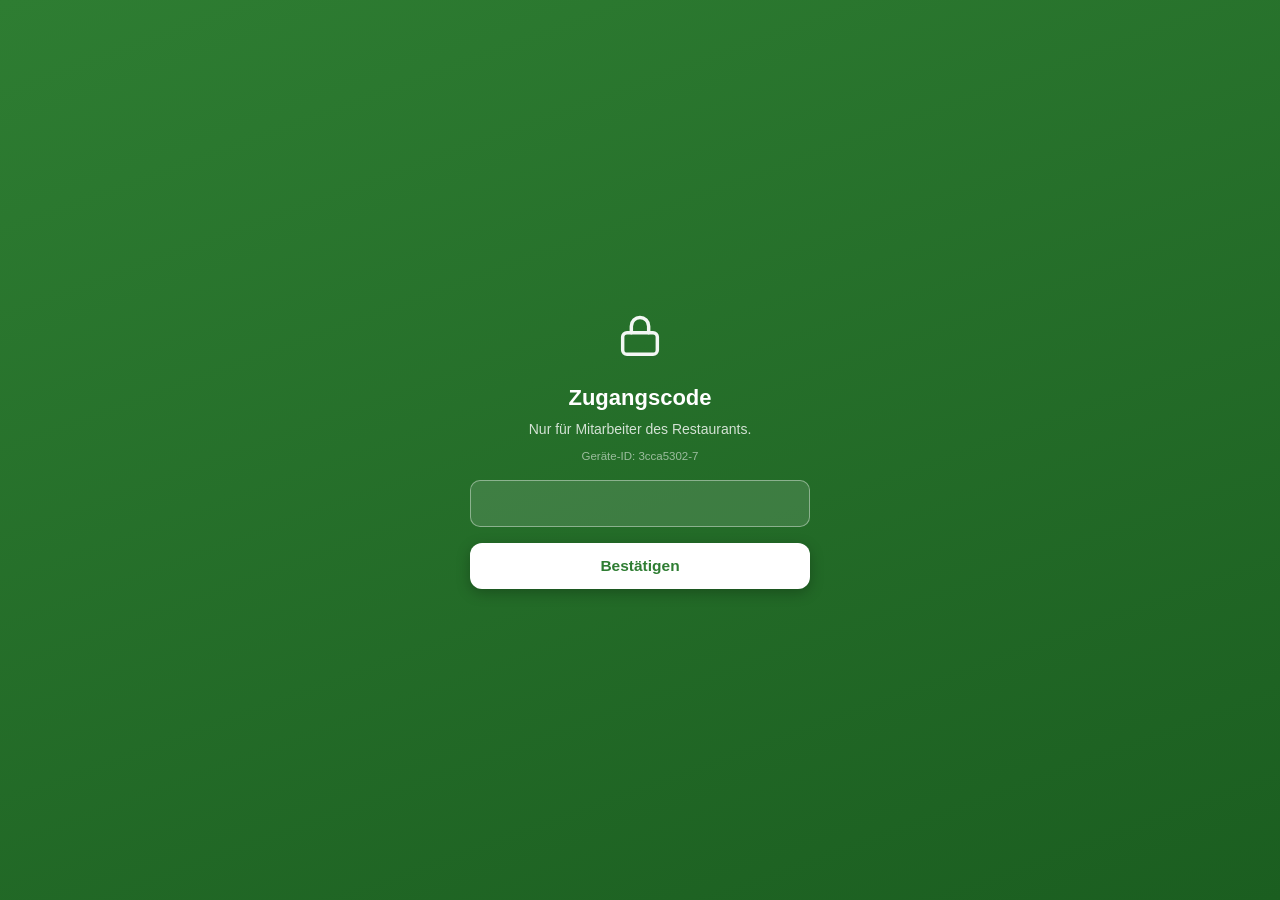
<file: index.html>
<!DOCTYPE html>
<html lang="de">
<head>
<meta charset="UTF-8">
<meta name="viewport" content="width=device-width, initial-scale=1, viewport-fit=cover">
<title>Order List</title>
<meta name="robots" content="noindex, nofollow">

<link rel="manifest" href="manifest.json">
<meta name="theme-color" content="#1b5e20">
<link rel="apple-touch-icon" href="icons/apple-touch-icon.png">
<meta name="apple-mobile-web-app-capable" content="yes">
<meta name="apple-mobile-web-app-status-bar-style" content="black-translucent">
<meta name="apple-mobile-web-app-title" content="Order List">
<meta name="mobile-web-app-capable" content="yes">

<link rel="stylesheet" href="style.css">
</head>
<body>

  <div id="staff-gate" class="gate-overlay">
    <div class="gate-box">
      <svg viewBox="0 0 24 24" fill="none" stroke="currentColor" stroke-width="1.6" stroke-linecap="round" stroke-linejoin="round" class="gate-icon"><rect x="4" y="10" width="16" height="10" rx="2"/><path d="M8 10V7a4 4 0 0 1 8 0v3"/></svg>
      <h2 data-i18n="gateTitle"></h2>
      <p data-i18n="gateSubtitle" class="gate-subtitle"></p>
      <p class="gate-device-id" id="gateDeviceId"></p>
      <input type="password" inputmode="numeric" pattern="[0-9]*" id="staffPinInput" class="field pin-input" maxlength="8" autocomplete="off" onkeydown="onStaffPinKey(event)">
      <div id="staffGateError" class="msg error" style="display:none"></div>
      <button type="button" class="submit-btn" onclick="submitStaffPin(this)" data-i18n="gateEnter"></button>
    </div>
  </div>

  <div id="system-disabled-gate" class="gate-overlay" style="display:none">
    <div class="gate-box">
      <svg viewBox="0 0 24 24" fill="none" stroke="currentColor" stroke-width="1.6" stroke-linecap="round" stroke-linejoin="round" class="gate-icon"><circle cx="12" cy="12" r="9"/><path d="M9 9l6 6M15 9l-6 6"/></svg>
      <h2 data-i18n="disabledTitle"></h2>
      <p data-i18n="disabledSubtitle" class="gate-subtitle"></p>
    </div>
  </div>

  <div class="header-bar">
    <div class="top-row">
      <div class="brand">
        <svg viewBox="0 0 24 24" fill="none" stroke="white" stroke-width="1.8" stroke-linecap="round" stroke-linejoin="round"><circle cx="9" cy="20" r="1.4"/><circle cx="18" cy="20" r="1.4"/><path d="M3 4h2l2.2 12a2 2 0 0 0 2 1.6h7.7a2 2 0 0 0 2-1.6L21 8.5H6.2"/></svg>
        <h1 data-i18n="title"></h1>
      </div>
      <div class="top-actions">
        <div class="lang-switch">
          <button class="icon-btn" onclick="toggleLangMenu()" id="lang-btn" aria-label="Language">
            <svg viewBox="0 0 24 24" fill="none" stroke="currentColor" stroke-width="1.8" stroke-linecap="round" stroke-linejoin="round"><circle cx="12" cy="12" r="9"/><path d="M3 12h18M12 3c2.5 2.5 4 5.7 4 9s-1.5 6.5-4 9c-2.5-2.5-4-5.7-4-9s1.5-6.5 4-9Z"/></svg>
          </button>
          <div id="lang-menu" class="lang-menu" style="display:none">
            <button onclick="setLang('de')" id="btn-de">Deutsch</button>
            <button onclick="setLang('en')" id="btn-en">English</button>
            <button onclick="setLang('it')" id="btn-it">Italiano</button>
          </div>
        </div>
        <button id="devices-btn" class="icon-btn" onclick="openDevicesModal()" style="display:none" aria-label="Devices">
          <svg viewBox="0 0 24 24" fill="none" stroke="currentColor" stroke-width="1.8" stroke-linecap="round" stroke-linejoin="round"><path d="M16 21v-2a4 4 0 0 0-4-4H6a4 4 0 0 0-4 4v2"/><circle cx="9" cy="7" r="4"/><path d="M22 21v-2a4 4 0 0 0-3-3.87"/><path d="M16 3.13a4 4 0 0 1 0 7.75"/></svg>
        </button>
        <button id="chef-btn" class="chef-btn" onclick="onChefButton()">
          <svg viewBox="0 0 24 24" fill="none" stroke="currentColor" stroke-width="1.8" stroke-linecap="round" stroke-linejoin="round"><path d="M8 21h8M9 21v-4h6v4M6.5 8.5A3.5 3.5 0 0 1 10 5a2.5 2.5 0 0 1 4 0 3.5 3.5 0 0 1 3.5 3.5c0 1.6-1 3-2.5 3.4V15h-6v-3.1c-1.5-.4-2.5-1.8-2.5-3.4Z"/></svg>
          <span id="chef-btn-label" data-i18n="chefLogin"></span>
        </button>
      </div>
    </div>
  </div>

  <div id="offline-banner" class="offline-banner" style="display:none" data-i18n="offlineBanner"></div>
  <div id="chef-note-banner" class="chef-note-banner" style="display:none"></div>

  <div class="tabs">
    <button class="tab-btn active" onclick="showTab('catalog')" data-tab="catalog">
      <svg viewBox="0 0 24 24" fill="none" stroke="currentColor" stroke-width="1.8" stroke-linecap="round" stroke-linejoin="round"><path d="M4 6h16M4 12h16M4 18h16"/></svg>
      <span data-i18n="tabCatalog"></span>
    </button>
    <button class="tab-btn" onclick="showTab('basket')" data-tab="basket">
      <svg viewBox="0 0 24 24" fill="none" stroke="currentColor" stroke-width="1.8" stroke-linecap="round" stroke-linejoin="round"><circle cx="9" cy="20" r="1.4"/><circle cx="18" cy="20" r="1.4"/><path d="M3 4h2l2.2 12a2 2 0 0 0 2 1.6h7.7a2 2 0 0 0 2-1.6L21 8.5H6.2"/></svg>
      <span data-i18n="tabBasket"></span>
    </button>
    <button class="tab-btn" onclick="showTab('delivery')" data-tab="delivery">
      <svg viewBox="0 0 24 24" fill="none" stroke="currentColor" stroke-width="1.8" stroke-linecap="round" stroke-linejoin="round"><rect x="1.5" y="7" width="12.5" height="9.5" rx="1"/><path d="M14 10h4l3.5 3.5V16.5h-2"/><circle cx="6" cy="19" r="1.7"/><circle cx="16.5" cy="19" r="1.7"/></svg>
      <span data-i18n="tabDelivery"></span>
    </button>
    <button class="tab-btn" onclick="showTab('calendar')" data-tab="calendar">
      <svg viewBox="0 0 24 24" fill="none" stroke="currentColor" stroke-width="1.8" stroke-linecap="round" stroke-linejoin="round"><rect x="3" y="5" width="18" height="16" rx="2"/><path d="M3 10h18M8 3v4M16 3v4"/></svg>
      <span data-i18n="tabCalendar"></span>
    </button>
    <button class="tab-btn" onclick="showTab('notes')" data-tab="notes">
      <svg viewBox="0 0 24 24" fill="none" stroke="currentColor" stroke-width="1.8" stroke-linecap="round" stroke-linejoin="round"><path d="M5 4h11l3 3v13H5V4Z"/><path d="M16 4v3h3M8 11h8M8 15h5"/></svg>
      <span data-i18n="tabNotes"></span>
    </button>
    <button class="tab-btn" onclick="showTab('report')" data-tab="report">
      <svg viewBox="0 0 24 24" fill="none" stroke="currentColor" stroke-width="1.8" stroke-linecap="round" stroke-linejoin="round"><path d="M4 20V10M11 20V4M18 20v-7"/></svg>
      <span data-i18n="tabReport"></span>
    </button>
    <button class="tab-btn" onclick="showTab('documents')" data-tab="documents">
      <svg viewBox="0 0 24 24" fill="none" stroke="currentColor" stroke-width="1.8" stroke-linecap="round" stroke-linejoin="round"><path d="M14 2H6a2 2 0 0 0-2 2v16a2 2 0 0 0 2 2h12a2 2 0 0 0 2-2V8Z"/><path d="M14 2v6h6"/></svg>
      <span data-i18n="tabDocuments"></span>
    </button>
  </div>

  <!-- CATALOG -->
  <div id="view-catalog" class="view">
    <input type="text" id="employeeName" class="employee-input">
    <div id="loading-products" data-i18n="loading"></div>
    <div class="search-wrap">
      <svg class="search-icon" viewBox="0 0 24 24" fill="none" stroke="currentColor" stroke-width="2" stroke-linecap="round" stroke-linejoin="round"><circle cx="11" cy="11" r="7"/><path d="m21 21-4.3-4.3"/></svg>
      <input type="text" id="catalogSearch" class="search-input" oninput="renderCatalog()" data-i18n-placeholder="searchPlaceholder">
    </div>
    <div class="card" id="catalogCard">
      <div class="chef-only-inline" id="manageProductsRow" style="display:none">
        <span data-i18n="manageProducts"></span>
        <button class="plus-btn" onclick="toggleAddProduct()" aria-label="+">
          <svg viewBox="0 0 24 24" fill="none" stroke="currentColor" stroke-width="2.2" stroke-linecap="round" stroke-linejoin="round"><path d="M12 5v14M5 12h14"/></svg>
        </button>
      </div>
      <div id="catalogList"></div>
    </div>
    <button class="submit-btn" onclick="submitToBasket(this)">
      <svg viewBox="0 0 24 24" fill="none" stroke="currentColor" stroke-width="2" stroke-linecap="round" stroke-linejoin="round"><path d="M6 8h12l-1 12H7L6 8ZM9 8a3 3 0 0 1 6 0"/></svg>
      <span data-i18n="addToBasket"></span>
    </button>
    <div id="catalogMessage" class="msg"></div>

    <div id="addProductBox" class="chef-only-box" style="display:none">
      <h3>
        <svg viewBox="0 0 24 24" fill="none" stroke="currentColor" stroke-width="1.8" stroke-linecap="round" stroke-linejoin="round"><path d="M12 5v14M5 12h14"/></svg>
        <span data-i18n="addProductTitle"></span>
      </h3>
      <input type="text" id="newProdDe" data-i18n-placeholder="nameDe" class="field">
      <input type="text" id="newProdEn" data-i18n-placeholder="nameEn" class="field">
      <input type="text" id="newProdIt" data-i18n-placeholder="nameIt" class="field">
      <select id="newProdUnit" class="field" onchange="onUnitSelectChange()"></select>
      <input type="text" id="newProdUnitCustom" data-i18n-placeholder="unit" class="field" style="display:none">
      <select id="newProdCategory" class="field" onchange="onCategorySelectChange()"></select>
      <input type="text" id="newProdCategoryCustom" data-i18n-placeholder="newCategoryName" class="field" style="display:none">
      <div id="newProdIconPicker" class="icon-picker" style="display:none"></div>
      <input type="number" step="0.01" min="0" id="newProdPrice" data-i18n-placeholder="price" class="field">
      <input type="text" id="newProdSupplier" data-i18n-placeholder="supplier" class="field">
      <button class="submit-btn secondary-btn" onclick="submitProduct(this)"><span data-i18n="addProductBtn"></span></button>
      <div id="addProductMessage" class="msg"></div>
    </div>
  </div>

  <!-- BASKET -->
  <div id="view-basket" class="view" style="display:none">
    <div class="card">
      <div id="basketList"></div>
      <div id="basketTotal" class="report-total basket-total" style="display:none">
        <span class="label" data-i18n="basketTotal"></span>
        <span class="value" id="basketTotalValue"></span>
      </div>
    </div>
    <button id="finalizeBtn" class="submit-btn chef-only-box" style="display:none" onclick="finalizeOrder(this)">
      <svg viewBox="0 0 24 24" fill="none" stroke="currentColor" stroke-width="2" stroke-linecap="round" stroke-linejoin="round"><path d="M20 6 9 17l-5-5"/></svg>
      <span data-i18n="finalizeBtn"></span>
    </button>
    <div id="basketMessage" class="msg"></div>
  </div>

  <!-- DELIVERY -->
  <div id="view-delivery" class="view" style="display:none">
    <h3 id="deliveryDateLabel"></h3>
    <button type="button" class="submit-btn bulk-arrive-btn" onclick="setAllStatus('deliveryList', this)">
      <svg viewBox="0 0 24 24" fill="none" stroke="currentColor" stroke-width="2" stroke-linecap="round" stroke-linejoin="round"><path d="M20 6 9 17l-5-5"/></svg>
      <span data-i18n="markAllArrived"></span>
    </button>
    <div class="card"><div id="deliveryList"></div></div>
  </div>

  <!-- CALENDAR -->
  <div id="view-calendar" class="view" style="display:none">
    <input type="date" id="calendarDate" class="field" onchange="loadCalendarDate()">
    <button type="button" class="submit-btn bulk-arrive-btn" onclick="setAllStatus('calendarList', this)">
      <svg viewBox="0 0 24 24" fill="none" stroke="currentColor" stroke-width="2" stroke-linecap="round" stroke-linejoin="round"><path d="M20 6 9 17l-5-5"/></svg>
      <span data-i18n="markAllArrived"></span>
    </button>
    <div class="card"><div id="calendarList"></div></div>
  </div>

  <!-- NOTES -->
  <div id="view-notes" class="view" style="display:none">
    <textarea id="noteText" class="field" rows="2" data-i18n-placeholder="notePlaceholder"></textarea>
    <input type="date" id="noteDate" class="field">
    <label class="chef-only-box" id="chefNoteLabelWrap" style="display:none">
      <input type="checkbox" id="noteIsChef"> <span data-i18n="markChefNote"></span>
    </label>
    <button class="submit-btn" onclick="submitNote(this)">
      <svg viewBox="0 0 24 24" fill="none" stroke="currentColor" stroke-width="2" stroke-linecap="round" stroke-linejoin="round"><path d="M12 5v14M5 12h14"/></svg>
      <span data-i18n="addNoteBtn"></span>
    </button>
    <div class="card"><div id="notesList"></div></div>
  </div>

  <!-- REPORT -->
  <div id="view-report" class="view" style="display:none">
    <div class="report-toolbar">
      <input type="month" id="reportMonth" class="field" onchange="loadReport()">
      <button class="icon-btn dark" onclick="window.print()" aria-label="Print">
        <svg viewBox="0 0 24 24" fill="none" stroke="currentColor" stroke-width="1.8" stroke-linecap="round" stroke-linejoin="round"><path d="M6 9V3h12v6M6 18H4a1 1 0 0 1-1-1v-5a1 1 0 0 1 1-1h16a1 1 0 0 1 1 1v5a1 1 0 0 1-1 1h-2M6 14h12v7H6v-7Z"/></svg>
      </button>
    </div>
    <div class="card" id="reportPrintArea">
      <div id="reportSummary"></div>
      <div id="reportProducts"></div>
      <div id="reportExpenses"></div>
    </div>

    <div id="reportShareRow" class="chef-only-inline" style="display:none">
      <span data-i18n="saveAndSend"></span>
      <div class="row-actions">
        <button class="plus-btn" onclick="exportReportToDocs()" aria-label="save">
          <svg viewBox="0 0 24 24" fill="none" stroke="currentColor" stroke-width="2" stroke-linecap="round" stroke-linejoin="round"><path d="M14 2H6a2 2 0 0 0-2 2v16a2 2 0 0 0 2 2h12a2 2 0 0 0 2-2V8Z"/><path d="M14 2v6h6"/></svg>
        </button>
        <button class="plus-btn" onclick="toggleEmailReport()" aria-label="email">
          <svg viewBox="0 0 24 24" fill="none" stroke="currentColor" stroke-width="2" stroke-linecap="round" stroke-linejoin="round"><path d="M4 6h16v12H4z"/><path d="m4 7 8 6 8-6"/></svg>
        </button>
      </div>
    </div>
    <div id="emailReportBox" class="chef-only-box" style="display:none">
      <input type="email" id="reportEmailTo" data-i18n-placeholder="accountantEmail" class="field">
      <button class="submit-btn secondary-btn" onclick="submitEmailReport(this)" data-i18n="sendEmailBtn"></button>
      <div id="emailReportMessage" class="msg"></div>
    </div>
    <div id="reportShareLinks" style="display:none"></div>

    <div id="addExpenseRow" class="chef-only-inline" style="display:none">
      <span data-i18n="manageExpenses"></span>
      <button class="plus-btn" onclick="toggleAddExpense()" aria-label="+">
        <svg viewBox="0 0 24 24" fill="none" stroke="currentColor" stroke-width="2.2" stroke-linecap="round" stroke-linejoin="round"><path d="M12 5v14M5 12h14"/></svg>
      </button>
    </div>
    <div id="addExpenseBox" class="chef-only-box" style="display:none">
      <input type="text" id="newExpenseDesc" data-i18n-placeholder="expenseDesc" class="field">
      <input type="number" step="0.01" min="0" id="newExpenseAmount" data-i18n-placeholder="expenseAmount" class="field">
      <input type="date" id="newExpenseDate" class="field">
      <button class="submit-btn secondary-btn" onclick="submitExpense(this)" data-i18n="addExpenseBtn"></button>
      <div id="addExpenseMessage" class="msg"></div>
    </div>
  </div>

  <!-- DOCUMENTS -->
  <div id="view-documents" class="view" style="display:none">
    <div class="card" id="monthlyReportsCard" style="display:none">
      <div class="report-section-title" data-i18n="monthlyReports"></div>
      <div id="monthlyReportsList"></div>
    </div>

    <div class="card">
      <div class="report-section-title" data-i18n="uploadDocTitle"></div>
      <input type="text" id="docDescription" data-i18n-placeholder="docDescription" class="field">
      <input type="date" id="docDate" class="field">
      <label class="upload-label" for="docFileInput">
        <svg viewBox="0 0 24 24" fill="none" stroke="currentColor" stroke-width="1.8" stroke-linecap="round" stroke-linejoin="round"><path d="M4 15v4a2 2 0 0 0 2 2h12a2 2 0 0 0 2-2v-4M7 9l5-5 5 5M12 4v13"/></svg>
        <span id="docFileLabel" data-i18n="chooseOrPhoto"></span>
      </label>
      <input type="file" id="docFileInput" accept="image/*" capture="environment" style="display:none" onchange="onDocFileChosen()">
      <button class="submit-btn" onclick="submitDocument(this)">
        <svg viewBox="0 0 24 24" fill="none" stroke="currentColor" stroke-width="2" stroke-linecap="round" stroke-linejoin="round"><path d="M12 5v14M5 12h14"/></svg>
        <span data-i18n="uploadBtn"></span>
      </button>
      <div id="docMessage" class="msg"></div>
    </div>

    <div class="card"><div id="documentsList"></div></div>
  </div>

  <div id="confirm-modal" class="modal-overlay" style="display:none" onclick="if(event.target===this) closeConfirmModal()">
    <div class="modal-box">
      <h3><span id="confirmModalText"></span></h3>
      <div class="modal-actions">
        <button type="button" class="submit-btn secondary-btn" onclick="closeConfirmModal()" data-i18n="cancelBtn"></button>
        <button type="button" class="submit-btn" onclick="confirmModalYes()" data-i18n="confirmBtn"></button>
      </div>
    </div>
  </div>

  <div id="devices-modal" class="modal-overlay" style="display:none" onclick="if(event.target===this) closeDevicesModal()">
    <div class="modal-box devices-modal-box">
      <h3>
        <svg viewBox="0 0 24 24" fill="none" stroke="currentColor" stroke-width="1.8" stroke-linecap="round" stroke-linejoin="round"><path d="M16 21v-2a4 4 0 0 0-4-4H6a4 4 0 0 0-4 4v2"/><circle cx="9" cy="7" r="4"/><path d="M22 21v-2a4 4 0 0 0-3-3.87"/><path d="M16 3.13a4 4 0 0 1 0 7.75"/></svg>
        <span data-i18n="totalDevices"></span>
      </h3>
      <div id="accessLogSummary" style="width:100%"></div>
      <div id="accessLogList" class="devices-modal-list" style="width:100%"></div>
      <div class="modal-actions">
        <button type="button" class="submit-btn secondary-btn" onclick="closeDevicesModal()" data-i18n="cancelBtn"></button>
      </div>
    </div>
  </div>

  <div id="chef-pin-modal" class="modal-overlay" style="display:none" onclick="if(event.target===this) closeChefPinModal()">
    <div class="modal-box">
      <h3>
        <svg viewBox="0 0 24 24" fill="none" stroke="currentColor" stroke-width="1.8" stroke-linecap="round" stroke-linejoin="round"><path d="M8 21h8M9 21v-4h6v4M6.5 8.5A3.5 3.5 0 0 1 10 5a2.5 2.5 0 0 1 4 0 3.5 3.5 0 0 1 3.5 3.5c0 1.6-1 3-2.5 3.4V15h-6v-3.1c-1.5-.4-2.5-1.8-2.5-3.4Z"/></svg>
        <span data-i18n="chefPinPrompt"></span>
      </h3>
      <input type="password" inputmode="numeric" pattern="[0-9]*" id="chefPinInput" class="field pin-input" maxlength="8" autocomplete="off" onkeydown="onChefPinKey(event)">
      <div id="chefPinError" class="msg error" style="display:none"></div>
      <div class="modal-actions">
        <button type="button" class="submit-btn secondary-btn" onclick="closeChefPinModal()" data-i18n="cancelBtn"></button>
        <button type="button" class="submit-btn" onclick="confirmChefPin(this)" data-i18n="confirmBtn"></button>
      </div>
    </div>
  </div>

<script src="app.js"></script>
</body>
</html>
</file>
<file: style.css>
:root {
  --bg-page: #ece7d8;
  --bg-grad-1: #eef2e6;
  --bg-grad-2: #f6f3ea;
  --text: #2b241c;
  --text-muted: #7a7160;
  --text-muted-2: #9a9384;
  --card-bg: #ffffff;
  --card-shadow: rgba(43,36,28,.06);
  --border: #e2ddcf;
  --border-light: #f1ede3;
  --header-grad-1: #2e7d32;
  --header-grad-2: #1b5e20;
  --accent: #2e7d32;
  --accent-dark: #1b5e20;
  --accent-active: #245e27;
  --accent-soft-bg: #e8f5e9;
  --accent-soft-border: #a5d6a7;
  --tabs-bg: #e9e4d6;
  --chef-bg: #fdf6e3;
  --chef-border: #e0c66b;
  --chef-text: #8a6d00;
  --danger-bg: #fdecea;
  --danger: #c1392b;
  --pill-bg: #f1ede3;
  --gold: #ffca28;
  --gold-text: #4a3600;
  --secondary: #8d6e63;
  --cat-vegetables: #2e7d32;
  --cat-dairy: #1976d2;
  --cat-meat: #b8442c;
  --cat-drinks: #d99a00;
  --cat-other: #78716c;
  --cat-vegetables-bg: rgba(46,125,50,.1);
  --cat-dairy-bg: rgba(25,118,210,.1);
  --cat-meat-bg: rgba(184,68,44,.1);
  --cat-drinks-bg: rgba(217,154,0,.12);
  --cat-other-bg: rgba(120,113,108,.1);
  --cat-badge-bg: rgba(0,0,0,.05);
  --modal-overlay: rgba(20,16,10,.55);
}

@media (prefers-color-scheme: dark) {
  :root {
    --bg-page: #12160f;
    --bg-grad-1: #161c12;
    --bg-grad-2: #1a2016;
    --text: #ece7d8;
    --text-muted: #b7b09e;
    --text-muted-2: #8c8674;
    --card-bg: #1d2318;
    --card-shadow: rgba(0,0,0,.35);
    --border: #38452e;
    --border-light: #2a331f;
    --header-grad-1: #2e7d32;
    --header-grad-2: #123a15;
    --accent: #6fcf73;
    --accent-dark: #4caf50;
    --accent-active: #56a459;
    --accent-soft-bg: #223a21;
    --accent-soft-border: #3f6b41;
    --tabs-bg: #1c2216;
    --chef-bg: #2c2510;
    --chef-border: #5c4d1a;
    --chef-text: #f0d98a;
    --danger-bg: #3a201d;
    --danger: #ef7a6e;
    --pill-bg: #232a1c;
    --gold: #ffca28;
    --gold-text: #3a2900;
    --secondary: #a1887f;
    --cat-vegetables: #6fcf73;
    --cat-dairy: #64b5f6;
    --cat-meat: #ff8a65;
    --cat-drinks: #ffca28;
    --cat-other: #b0aa9c;
    --cat-vegetables-bg: rgba(111,207,115,.1);
    --cat-dairy-bg: rgba(100,181,246,.1);
    --cat-meat-bg: rgba(255,138,101,.1);
    --cat-drinks-bg: rgba(255,202,40,.12);
    --cat-other-bg: rgba(176,170,156,.1);
    --cat-badge-bg: rgba(255,255,255,.08);
    --modal-overlay: rgba(0,0,0,.65);
  }
}

* { box-sizing: border-box; }
html { background: var(--bg-page); }
body {
  font-family: -apple-system, 'Segoe UI', Roboto, Arial, sans-serif;
  max-width: 480px;
  margin: 0 auto;
  padding: 0 16px 24px;
  padding-top: env(safe-area-inset-top, 0);
  color: var(--text);
  background:
    radial-gradient(circle at 8px 8px, rgba(46,125,50,.08) 1.5px, transparent 1.5px),
    linear-gradient(180deg, var(--bg-grad-1) 0, var(--bg-grad-2) 260px, var(--bg-grad-2) 100%);
  background-size: 28px 28px, 100% 100%;
  background-attachment: local, local;
  min-height: 100vh;
}

.header-bar {
  margin: 0 -16px 12px; padding: 18px 16px 44px;
  background: linear-gradient(135deg, var(--header-grad-1), var(--header-grad-2));
  color: white; border-radius: 0 0 22px 22px;
  position: relative;
}
.top-row { display: flex; align-items: center; justify-content: space-between; gap: 8px; }
.brand { display: flex; align-items: center; gap: 10px; }
.brand svg { width: 30px; height: 30px; flex-shrink: 0; }
h1 { font-size: 21px; margin: 0; font-weight: 800; letter-spacing: -.01em; }

.top-actions { display: flex; align-items: center; gap: 8px; position: relative; }

.chef-btn {
  display: flex; align-items: center; gap: 6px;
  padding: 8px 13px; border: 1.5px solid rgba(255,255,255,.55); border-radius: 20px;
  background: rgba(255,255,255,.12); color: white; font-size: 13px; font-weight: 600; white-space: nowrap;
}
.chef-btn svg { width: 18px; height: 18px; }
.chef-btn.active { background: var(--gold); color: var(--gold-text); border-color: var(--gold); }

.icon-btn {
  width: 40px; height: 40px; border-radius: 50%; border: 1.5px solid rgba(255,255,255,.55);
  background: rgba(255,255,255,.12); color: white; display: flex; align-items: center; justify-content: center;
}
.icon-btn svg { width: 21px; height: 21px; }

.lang-switch { position: relative; }
.lang-menu {
  position: absolute; top: 42px; left: 0; background: var(--card-bg); border-radius: 12px;
  box-shadow: 0 6px 20px rgba(0,0,0,.25); padding: 6px; z-index: 10; min-width: 130px;
}
.lang-menu button {
  display: block; width: 100%; text-align: left; padding: 9px 12px; border-radius: 8px;
  border: none; background: none; color: var(--text); font-size: 13.5px; font-weight: 600;
}
.lang-menu button.active { background: var(--accent-soft-bg); color: var(--accent-dark); }

.offline-banner {
  background: #fff3cd; color: #7a5b00; padding: 9px 12px; border-radius: 10px;
  font-size: 13px; text-align: center; margin: -30px 0 10px; box-shadow: 0 2px 8px rgba(0,0,0,.15);
  position: relative; z-index: 2;
}

.chef-note-banner {
  background: var(--chef-bg); border: 1px solid var(--chef-border); border-left: 4px solid #d9a900;
  border-radius: 10px; padding: 11px 13px; margin: -26px 0 14px; font-size: 13.5px;
  box-shadow: 0 3px 10px rgba(0,0,0,.12); position: relative; z-index: 2; color: var(--text);
}
.chef-note-banner .label { font-weight: 700; color: var(--chef-text); font-size: 11.5px; display: flex; align-items: center; gap: 5px; margin-bottom: 3px; }
.chef-note-banner .label svg { width: 14px; height: 14px; }

.tabs { display: flex; gap: 4px; margin: 4px 0 16px; background: var(--tabs-bg); border-radius: 14px; padding: 4px; }
.tab-btn {
  flex: 1; display: flex; flex-direction: column; align-items: center; gap: 3px;
  padding: 9px 2px; border: none; background: none; color: var(--text-muted); border-radius: 10px; font-size: 10.5px; font-weight: 600;
}
.tab-btn svg { width: 24px; height: 24px; opacity: .8; transition: opacity .15s ease; }
.tab-btn.active svg { opacity: 1; }
/* Icons always carry their tab's color, even when inactive - only the label
   text and background switch on .active, so the bar reads colorful at rest. */
.tab-btn[data-tab="catalog"] svg { color: var(--cat-vegetables); }
.tab-btn[data-tab="basket"] svg { color: #c77c00; }
.tab-btn[data-tab="delivery"] svg { color: var(--cat-dairy); }
.tab-btn[data-tab="calendar"] svg { color: #a074e8; }
.tab-btn[data-tab="notes"] svg { color: var(--cat-meat); }
.tab-btn[data-tab="report"] svg { color: #26a69a; }
.tab-btn[data-tab="documents"] svg { color: var(--secondary); }

.tab-btn.active { background: var(--card-bg); color: var(--cat-vegetables); box-shadow: 0 2px 6px rgba(0,0,0,.1); }
.tab-btn[data-tab="basket"].active { color: #c77c00; }
.tab-btn[data-tab="delivery"].active { color: var(--cat-dairy); }
.tab-btn[data-tab="calendar"].active { color: #a074e8; }
.tab-btn[data-tab="notes"].active { color: var(--cat-meat); }
.tab-btn[data-tab="report"].active { color: #26a69a; }
.tab-btn[data-tab="documents"].active { color: var(--secondary); }

.view { padding-top: 2px; }

.card {
  background: var(--card-bg); border-radius: 14px; box-shadow: 0 2px 10px var(--card-shadow);
  padding: 4px 14px; margin-bottom: 12px;
}

.search-wrap {
  position: relative; margin-bottom: 12px;
}
.search-icon {
  position: absolute; left: 13px; top: 50%; transform: translateY(-50%);
  width: 17px; height: 17px; color: var(--text-muted-2); pointer-events: none;
}
.search-input {
  width: 100%; padding: 11px 12px 11px 38px; box-sizing: border-box;
  border: 1.5px solid var(--border); border-radius: 10px; font-size: 15px; font-family: inherit;
  background: var(--card-bg); color: var(--text);
}
.search-input:focus { border-color: var(--accent); outline: none; }

.chef-only-inline {
  display: flex; align-items: center; justify-content: space-between;
  padding: 10px 2px 8px; font-size: 12px; font-weight: 700; color: var(--chef-text);
  text-transform: uppercase; letter-spacing: .04em; border-bottom: 1px dashed var(--chef-border);
}
.plus-btn {
  width: 26px; height: 26px; border-radius: 50%; border: none; background: var(--gold); color: var(--gold-text);
  display: flex; align-items: center; justify-content: center; flex-shrink: 0;
}
.plus-btn svg { width: 14px; height: 14px; }

.category-header {
  display: flex; align-items: center; gap: 6px; width: 100%;
  margin: 0 0 8px; padding: 4px 10px 4px 12px; border-radius: 14px;
  box-shadow: 0 2px 6px var(--card-shadow);
  transition: transform .12s ease;
}
.category-header:first-child { margin-top: 4px; }
.category-header:active { transform: scale(0.98); }
.category-toggle {
  display: flex; align-items: center; gap: 8px; flex: 1; min-width: 0;
  font-weight: 800; font-size: 14px; margin: 0;
  text-transform: uppercase; letter-spacing: .05em;
  border: none; background: none; padding: 10px 2px; font-family: inherit; color: inherit;
}
.category-header svg { width: 18px; height: 18px; flex-shrink: 0; }
.category-toggle span { flex: 1; text-align: left; overflow: hidden; text-overflow: ellipsis; white-space: nowrap; }
.category-header .cat-count {
  font-size: 10.5px; font-weight: 600; color: var(--text-muted-2); background: var(--cat-badge-bg);
  border-radius: 10px; padding: 1px 8px; text-transform: none; letter-spacing: 0; flex-shrink: 0;
}
.category-header .chevron { width: 15px; height: 15px; transition: transform .15s ease; flex-shrink: 0; }
.category-header.collapsed .chevron { transform: rotate(-90deg); }
.cat-add-btn {
  width: 26px; height: 26px; border-radius: 50%; border: none; flex-shrink: 0;
  background: var(--accent-soft-bg); color: var(--accent-dark);
  display: flex; align-items: center; justify-content: center;
}
.cat-add-btn svg { width: 14px; height: 14px; }
.cat-add-btn:active { transform: scale(0.92); }

.row-actions { display: flex; align-items: center; gap: 12px; flex-shrink: 0; }
.edit-btn {
  width: 28px; height: 28px; border-radius: 50%; border: none; background: var(--accent-soft-bg); color: var(--accent-dark);
  display: flex; align-items: center; justify-content: center; flex-shrink: 0;
}
.edit-btn svg { width: 14px; height: 14px; }
.edit-btn:active { transform: scale(0.92); }

.upload-label {
  display: flex; align-items: center; gap: 8px; padding: 11px 12px; margin-bottom: 10px;
  border: 1.5px dashed var(--border); border-radius: 10px; color: var(--text-muted); font-size: 14px; font-weight: 600;
}
.upload-label svg { width: 18px; height: 18px; flex-shrink: 0; }

.doc-item {
  display: flex; align-items: center; gap: 10px; padding: 10px 0; border-bottom: 1px solid var(--border-light); text-decoration: none; color: inherit;
}
.doc-item:last-child { border-bottom: none; }
.doc-item .doc-icon {
  width: 34px; height: 34px; border-radius: 8px; background: var(--accent-soft-bg); color: var(--accent-dark);
  display: flex; align-items: center; justify-content: center; flex-shrink: 0;
}
.doc-item .doc-icon svg { width: 17px; height: 17px; }
.doc-item .doc-text { flex: 1; font-size: 14px; }
.doc-item .doc-meta { font-size: 11.5px; color: var(--text-muted-2); margin-top: 2px; }

.month-link {
  display: flex; justify-content: space-between; align-items: center; padding: 9px 0; border-bottom: 1px solid var(--border-light);
  background: none; border-left: none; border-right: none; border-top: none; width: 100%; font-family: inherit; font-size: 14px; color: var(--text);
}
.month-link:last-child { border-bottom: none; }
.month-link .cost { font-weight: 700; color: var(--accent); font-variant-numeric: tabular-nums; }

#reportShareLinks { display: flex; gap: 10px; padding: 10px 2px 0; }
.share-link {
  width: 42px; height: 42px; border-radius: 50%; display: flex; align-items: center; justify-content: center;
  color: white; box-shadow: 0 3px 8px rgba(0,0,0,.2);
}
.share-link svg { width: 20px; height: 20px; }
.share-link.wa { background: #25D366; }
.share-link.tg { background: #229ED9; }
.share-link.mail { background: #d95d39; }
.category-header.cat-vegetables { color: var(--cat-vegetables); background: var(--cat-vegetables-bg); }
.category-header.cat-dairy { color: var(--cat-dairy); background: var(--cat-dairy-bg); }
.category-header.cat-meat { color: var(--cat-meat); background: var(--cat-meat-bg); }
.category-header.cat-drinks { color: var(--cat-drinks); background: var(--cat-drinks-bg); }
.category-header.cat-other { color: var(--cat-other); background: var(--cat-other-bg); }

.product-row {
  display: flex; align-items: center; justify-content: space-between;
  padding: 11px 0; border-bottom: 1px solid var(--border-light);
}
.product-row:last-child { border-bottom: none; }
.product-row > span { font-weight: 650; font-size: 15px; letter-spacing: -.005em; }
.product-row > span small { font-weight: 500; color: var(--text-muted); font-size: 12.5px; }
.stepper { display: flex; align-items: center; gap: 8px; flex-shrink: 0; }
.step-btn {
  width: 30px; height: 30px; border-radius: 50%; border: 1.5px solid var(--border); background: var(--bg-grad-2);
  color: var(--text); font-size: 17px; font-weight: 700; display: flex; align-items: center; justify-content: center; flex-shrink: 0;
}
.step-btn.plus { background: var(--accent-soft-bg); border-color: var(--accent-soft-border); color: var(--accent-dark); }
.step-btn:active { transform: scale(0.92); }
.stepper input[type=number] {
  width: 40px; padding: 4px 0; text-align: center; font-size: 15.5px; font-weight: 700;
  border: none; background: none; color: var(--text);
  -moz-appearance: textfield;
}
.stepper input[type=number]::-webkit-outer-spin-button,
.stepper input[type=number]::-webkit-inner-spin-button { -webkit-appearance: none; margin: 0; }
.stepper input[type=number]:focus { outline: none; }

.employee-input, .field {
  width: 100%; padding: 11px 12px; margin-bottom: 10px; box-sizing: border-box;
  border: 1.5px solid var(--border); border-radius: 10px; font-size: 15px; font-family: inherit;
  background: var(--card-bg); color: var(--text);
}
.employee-input:focus, .field:focus { border-color: var(--accent); outline: none; }
.employee-input::placeholder, .field::placeholder, .search-input::placeholder { color: var(--text-muted-2); opacity: .8; }

.submit-btn {
  width: 100%; padding: 14px; background: var(--accent); color: white; border: none;
  border-radius: 12px; font-size: 15.5px; font-weight: 700; margin-top: 6px;
  display: flex; align-items: center; justify-content: center; gap: 8px;
  box-shadow: 0 4px 12px rgba(46,125,50,.3);
}
.submit-btn svg { width: 18px; height: 18px; }
.submit-btn:active { background: var(--accent-active); }
.submit-btn:disabled, .submit-btn.is-busy {
  opacity: .55; pointer-events: none;
  animation: pulse-busy 1s ease-in-out infinite;
}
@keyframes pulse-busy { 0%, 100% { opacity: .55; } 50% { opacity: .8; } }
.secondary-btn { background: var(--secondary); box-shadow: 0 4px 12px rgba(141,110,99,.3); }
.bulk-arrive-btn { margin-bottom: 10px; }

.icon-picker {
  display: grid; grid-template-columns: repeat(5, 1fr); gap: 6px;
  width: 100%; margin-bottom: 10px; padding: 10px; background: var(--bg-grad-2);
  border-radius: 10px; border: 1.5px solid var(--border);
}
.icon-picker button {
  aspect-ratio: 1; border-radius: 8px; border: 1.5px solid var(--border);
  background: var(--card-bg); color: var(--text-muted); display: flex; align-items: center; justify-content: center;
}
.icon-picker button svg { width: 18px; height: 18px; }
.icon-picker button.selected { background: var(--accent-soft-bg); border-color: var(--accent); color: var(--accent-dark); }

.chef-only-box {
  margin-top: 18px; padding: 14px; border-radius: 14px; background: var(--chef-bg);
  border: 1.5px dashed var(--chef-border); display: flex; align-items: center; gap: 8px; font-size: 14px; flex-wrap: wrap;
}
.chef-only-box h3 { width: 100%; font-size: 13.5px; color: var(--chef-text); margin: 0 0 8px; display: flex; align-items: center; gap: 6px; font-weight: 700; }
.chef-only-box h3 svg { width: 16px; height: 16px; }
.chef-only-box.submit-btn { display: block; background: var(--accent); border: none; padding: 14px; }

.basket-row, .summary-row {
  display: flex; justify-content: space-between; align-items: center; padding: 10px 0; border-bottom: 1px solid var(--border-light);
}
.basket-row:last-child { border-bottom: none; }
.basket-row > span, .status-row > span { font-weight: 650; font-size: 15px; letter-spacing: -.005em; }
.basket-row > span small, .status-row > span small { font-weight: 500; color: var(--text-muted); font-size: 12.5px; }
.basket-row-right { display: flex; align-items: center; gap: 10px; }
.basket-row-right strong { font-weight: 800; }
.delete-btn {
  width: 28px; height: 28px; border-radius: 50%; border: none; background: var(--danger-bg); color: var(--danger);
  display: flex; align-items: center; justify-content: center; flex-shrink: 0;
}
.delete-btn svg { width: 14px; height: 14px; }
.delete-btn:active { transform: scale(0.92); }

.status-row { display: flex; flex-wrap: wrap; justify-content: space-between; align-items: center; gap: 8px; padding: 11px 0; border-bottom: 1px solid var(--border-light); }
.status-row:last-child { border-bottom: none; }
.status-pills { display: flex; gap: 6px; }
.status-pill { display: flex; align-items: center; gap: 4px; padding: 6px 11px; border-radius: 16px; font-size: 11.5px; font-weight: 600; border: 1.5px solid var(--border); background: var(--card-bg); color: var(--text-muted-2); }
.status-pill svg { width: 13px; height: 13px; }
.status-pill.arrived.active { background: var(--accent); color: white; border-color: var(--accent); }
.status-pill.missing.active { background: #c62828; color: white; border-color: #c62828; }
.status-pill.pending.active { background: var(--gold); color: var(--gold-text); border-color: var(--gold); }
.status-pill:disabled, .status-pill.is-busy { opacity: .5; pointer-events: none; animation: pulse-busy 1s ease-in-out infinite; }

.note-item { padding: 11px 0; border-bottom: 1px solid var(--border-light); font-size: 14px; }
.note-item:last-child { border-bottom: none; }
.note-item.chef { background: var(--chef-bg); padding: 11px 12px; border-radius: 10px; border-left: 4px solid #d9a900; margin: 6px 0; }
.note-meta { font-size: 11.5px; color: var(--text-muted-2); margin-top: 3px; }

.msg { text-align: center; padding: 10px; margin-top: 8px; border-radius: 10px; display: none; font-weight: 600; font-size: 13.5px; }
.msg.success { background: var(--accent-soft-bg); color: var(--accent-dark); display: block; }
.msg.error { background: var(--danger-bg); color: var(--danger); display: block; }
.msg.info { background: #fff3cd; color: #7a5b00; display: block; }

.empty-state { text-align: center; padding: 30px 10px; color: var(--text-muted-2); }
.empty-state svg { width: 44px; height: 44px; margin-bottom: 8px; opacity: .5; }
.empty-state p { margin: 0; font-size: 13.5px; }

#loading-products { text-align: center; color: var(--text-muted-2); padding: 14px 0; display: none; }

.report-toolbar { display: flex; gap: 8px; align-items: center; }
.report-toolbar .field { margin-bottom: 0; flex: 1; }
.icon-btn.dark { border-color: var(--border); background: var(--card-bg); color: var(--text); }

.report-total {
  display: flex; justify-content: space-between; align-items: baseline;
  padding: 10px 0 12px; border-bottom: 1px solid var(--border-light); margin-bottom: 4px;
}
.report-total .label { font-size: 13px; color: var(--text-muted); }
.report-total .value { font-size: 24px; font-weight: 800; color: var(--accent); font-variant-numeric: tabular-nums; letter-spacing: -.01em; }
.report-subtotal { display: flex; justify-content: space-between; font-size: 12.5px; color: var(--text-muted-2); padding: 2px 0 10px; }
.basket-total { border-bottom: none; border-top: 1px solid var(--border-light); margin: 4px 0 0; padding: 12px 0 6px; }
.report-section-title { font-weight: 800; font-size: 12.5px; color: var(--text-muted); text-transform: uppercase; letter-spacing: .05em; margin: 12px 2px 4px; }
.report-row { display: flex; justify-content: space-between; padding: 8px 0; border-bottom: 1px solid var(--border-light); font-size: 14px; }
.report-row:last-child { border-bottom: none; }
.report-row .qty { color: var(--text-muted-2); font-size: 12.5px; }
.report-row .cost { font-weight: 700; font-variant-numeric: tabular-nums; }

.device-row.blocked { opacity: .6; }
.device-row .unblock-btn {
  width: auto; padding: 6px 12px; margin-top: 0; font-size: 12px; box-shadow: none; border-radius: 16px;
}
.devices-modal-box { max-width: 400px; }
.devices-modal-list { max-height: 50vh; overflow-y: auto; }

.gate-overlay {
  position: fixed; inset: 0; z-index: 2000;
  background: linear-gradient(160deg, var(--header-grad-1), var(--header-grad-2));
  display: flex; align-items: center; justify-content: center; padding: 24px;
}
.gate-box {
  width: 100%; max-width: 340px; text-align: center; color: white;
}
.gate-icon { width: 52px; height: 52px; margin: 0 auto 18px; opacity: .95; }
.gate-box h2 { font-size: 22px; margin: 0 0 8px; font-weight: 800; }
.gate-subtitle { margin: 0 0 22px; font-size: 14px; color: rgba(255,255,255,.8); line-height: 1.5; }
.gate-device-id { margin: -12px 0 18px; font-size: 11.5px; color: rgba(255,255,255,.55); font-variant-numeric: tabular-nums; }
.gate-box .pin-input {
  background: rgba(255,255,255,.12); border: 1.5px solid rgba(255,255,255,.4); color: white;
}
.gate-box .pin-input::placeholder { color: rgba(255,255,255,.5); }
.gate-box .submit-btn { background: white; color: var(--accent); box-shadow: 0 4px 14px rgba(0,0,0,.25); }
.gate-box .submit-btn:active { background: #e8f5e9; }
.gate-box .msg.error { background: rgba(198,40,40,.25); color: #ffdcdc; }

.modal-overlay {
  position: fixed; inset: 0; background: var(--modal-overlay); z-index: 1000;
  display: flex; align-items: center; justify-content: center; padding: 20px;
}
.modal-box {
  background: var(--card-bg); border-radius: 16px; padding: 20px; width: 100%; max-width: 320px;
  box-shadow: 0 10px 40px rgba(0,0,0,.3);
}
.modal-box h3 { display: flex; align-items: center; gap: 8px; font-size: 15px; margin: 0 0 12px; color: var(--text); }
.modal-box h3 svg { width: 18px; height: 18px; color: var(--accent); flex-shrink: 0; }
.pin-input { text-align: center; letter-spacing: .3em; font-size: 20px; font-weight: 700; }
.modal-actions { display: flex; gap: 8px; }
.modal-actions .submit-btn { margin-top: 0; }

@media print {
  .header-bar, .tabs, .lang-menu, #offline-banner, #chef-note-banner,
  #reportMonth, .icon-btn, .chef-only-inline, #addExpenseBox, .chef-btn { display: none !important; }
  body { max-width: 100%; background: white; padding: 0; }
  .card { box-shadow: none; border: none; padding: 0; }
}
</file>
